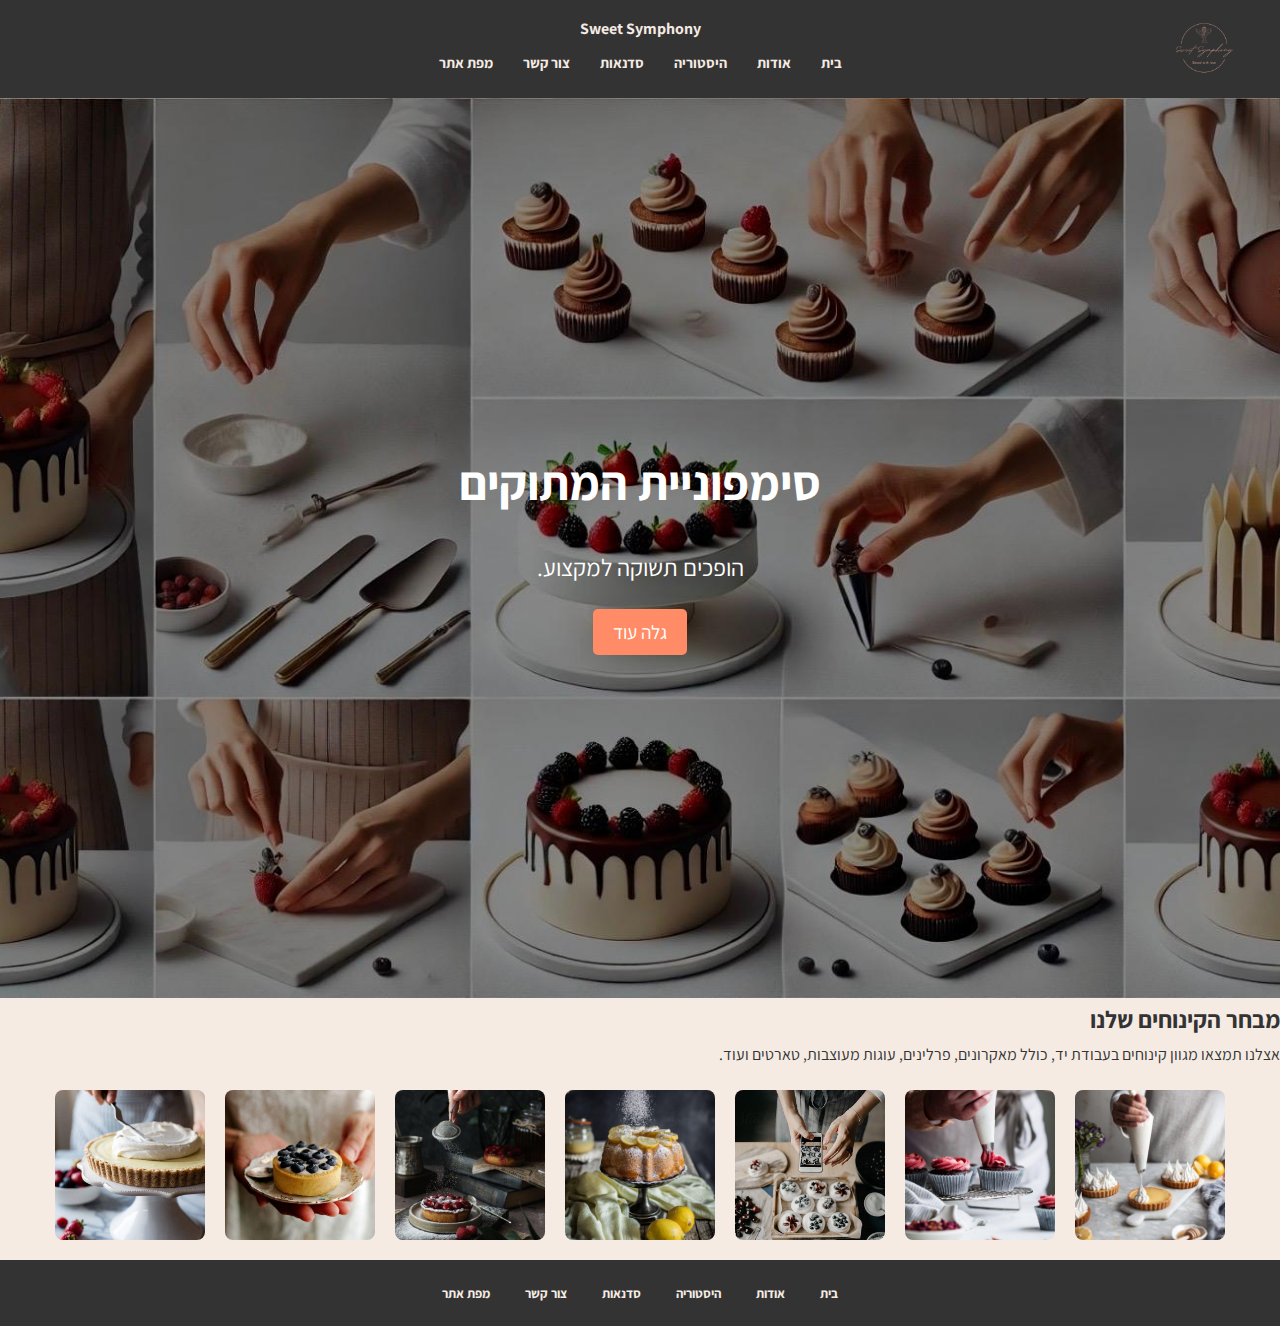
<file: index.html>
﻿<!DOCTYPE html>
<html lang="he">
<head>
    <meta charset="UTF-8">
    <meta name="viewport" content="width=device-width, initial-scale=1.0">
    <title>Sweet Symphony - סימפוניית המתוקים</title>
    <link rel="stylesheet" href="styles/myStyle.css">
    <link rel="icon" href="images/favicon.jpg" type="image/png">
</head>
<body>
    <header>
        <a href="index.html">
            <img src="images/logo.png" alt="Sweet Symphony Logo" class="logo">
        </a>
        <h1>Sweet Symphony</h1>
        <nav>
            <ul>
                <li><a href="index.html">בית</a></li>
                <li><a href="about.html">אודות</a></li>
                <li><a href="confectionery_history.html">היסטוריה</a></li>
                <li><a href="confectionery_workshops.html">סדנאות</a></li>
                <li><a href="contactUs.html">צור קשר</a></li>
                <li><a href="siteMap.html">מפת אתר</a></li>
            </ul>
        </nav>
    </header>

    <div class="hero-image">
        <div class="hero-text">
            <h1>סימפוניית המתוקים</h1>
            <p>הופכים תשוקה למקצוע.</p>
            <button onclick="location.href='confectionery_history.html'">גלה עוד</button>
        </div>
    </div>

    <!-- מבחר הקינוחים -->
    <section class="specialities-section">
        <h2>מבחר הקינוחים שלנו</h2>
        <p>אצלנו תמצאו מגוון קינוחים בעבודת יד, כולל מאקרונים, פרלינים, עוגות מעוצבות, טארטים ועוד.</p>
    </section>

    <!-- גלריית תמונות -->
    <section class="gallery">
        <!-- תמונות קיימות בגלריה -->
        <div class="gallery-item">
            <img src="images/decorating_tarts.jpg" alt="טארט לימון">
            <div class="overlay">טארט לימון</div>
        </div>
        <div class="gallery-item">
            <img src="images/decorating_cupcakes.jpg" alt="קישוט קאפקייקס">
            <div class="overlay">קישוט קאפקייקס</div>
        </div>
        <div class="gallery-item">
            <img src="images/arranging_pavlovas.jpg" alt="סידור פבלובה">
            <div class="overlay">סידור פבלובה</div>
        </div>

        <!-- תמונות חדשות שנוספו -->
        <div class="gallery-item">
            <img src="images/lemon_cake.jpg" alt="עוגת לימון">
            <div class="overlay">עוגת לימון</div>
        </div>
        <div class="gallery-item">
            <img src="images/berry_tart.jpg" alt="טארט פירות יער">
            <div class="overlay">טארט פירות יער</div>
        </div>
        <div class="gallery-item">
            <img src="images/blueberry_tart.jpg" alt="טארט אוכמניות">
            <div class="overlay">טארט אוכמניות</div>
        </div>
        <div class="gallery-item">
            <img src="images/cream_tart.jpg" alt="טארט קרם">
            <div class="overlay">טארט קרם</div>
        </div>
    </section>

    <footer>
        <nav>
            <ul>
                <li><a href="index.html">בית</a></li>
                <li><a href="about.html">אודות</a></li>
                <li><a href="confectionery_history.html">היסטוריה</a></li>
                <li><a href="confectionery_workshops.html">סדנאות</a></li>
                <li><a href="contactUs.html">צור קשר</a></li>
                <li><a href="siteMap.html">מפת אתר</a></li>
            </ul>
        </nav>
    </footer>
</body>
</html>
</file>
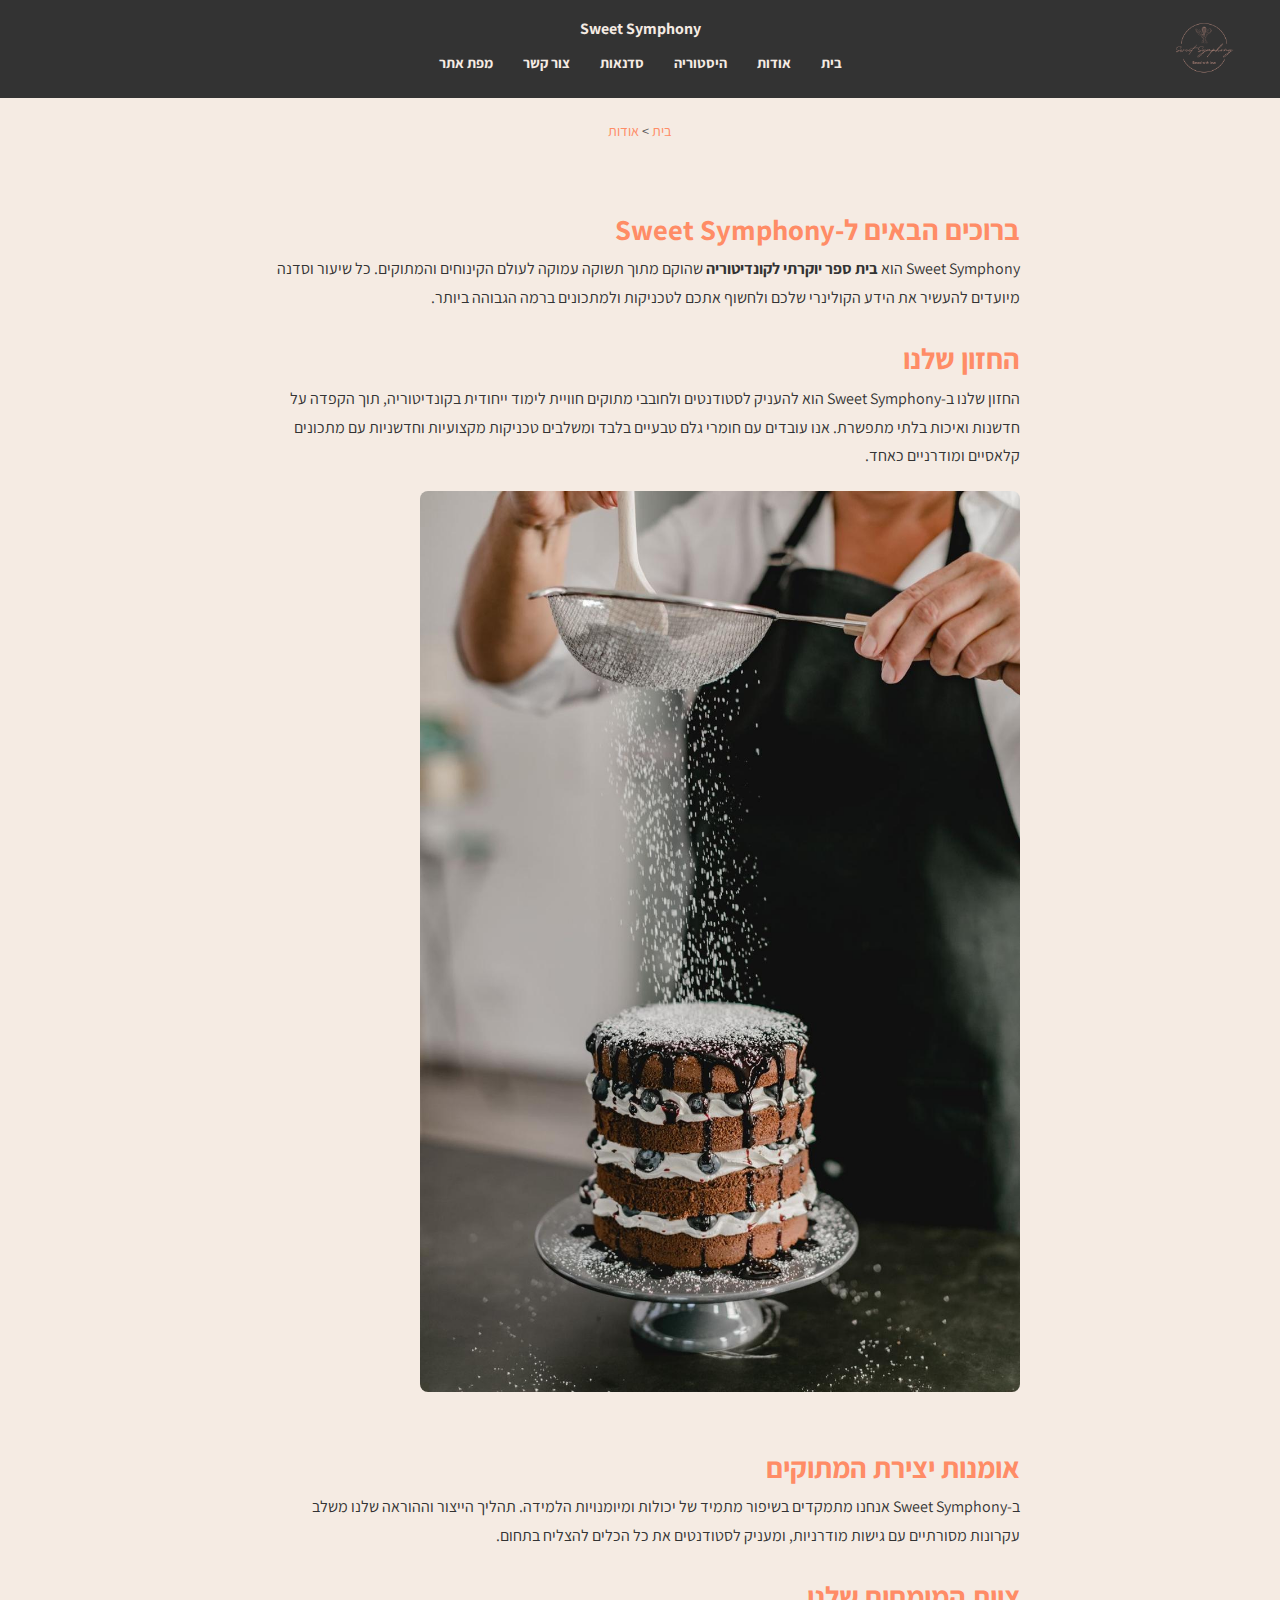
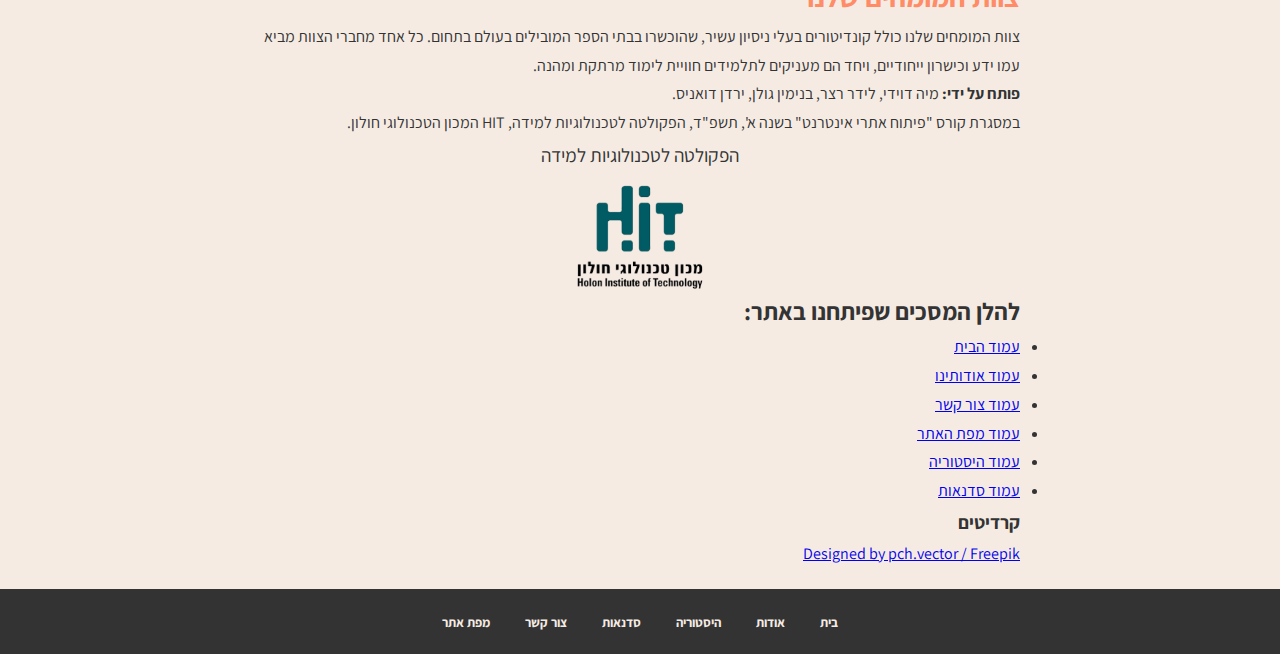
<file: about.html>
﻿<!DOCTYPE html>
<html lang="he">
<head>
    <meta charset="UTF-8">
    <meta name="viewport" content="width=device-width, initial-scale=1.0">
    <title>אודות - Sweet Symphony</title>
    <link rel="stylesheet" href="styles/myStyle.css">
    <link rel="icon" href="images/favicon.jpg" type="image/png">
</head>
<body>
    <header>
        <a href="index.html">
            <img src="images/logo.png" alt="Sweet Symphony Logo" class="logo">
        </a>
        <h1>Sweet Symphony</h1>
        <nav>
            <ul>
                <li><a href="index.html">בית</a></li>
                <li><a href="about.html">אודות</a></li>
                <li><a href="confectionery_history.html">היסטוריה</a></li>
                <li><a href="confectionery_workshops.html">סדנאות</a></li>
                <li><a href="contactUs.html">צור קשר</a></li>
                <li><a href="siteMap.html">מפת אתר</a></li>
            </ul>
        </nav>
    </header>

    <!-- תפריט פרורי לחם -->
    <div class="breadcrumb">
        <a href="index.html">בית</a> &gt; <a href="about.html">אודות</a>
    </div>

    <main>
        <section class="content-section">
            <h2>ברוכים הבאים ל-Sweet Symphony</h2>
            <p>Sweet Symphony הוא <strong>בית ספר יוקרתי לקונדיטוריה</strong> שהוקם מתוך תשוקה עמוקה לעולם הקינוחים והמתוקים. כל שיעור וסדנה מיועדים להעשיר את הידע הקולינרי שלכם ולחשוף אתכם לטכניקות ולמתכונים ברמה הגבוהה ביותר.</p>
            
            <h2>החזון שלנו</h2>
            <p>החזון שלנו ב-Sweet Symphony הוא להעניק לסטודנטים ולחובבי מתוקים חוויית לימוד ייחודית בקונדיטוריה, תוך הקפדה על חדשנות ואיכות בלתי מתפשרת. אנו עובדים עם חומרי גלם טבעיים בלבד ומשלבים טכניקות מקצועיות וחדשניות עם מתכונים קלאסיים ומודרניים כאחד.</p>

            <img src="images/cake_decoration.jpg" alt="תמונה של קישוט עוגה" class="content-image">
            
            <h2>אומנות יצירת המתוקים</h2>
            <p>ב-Sweet Symphony אנחנו מתמקדים בשיפור מתמיד של יכולות ומיומנויות הלמידה. תהליך הייצור וההוראה שלנו משלב עקרונות מסורתיים עם גישות מודרניות, ומעניק לסטודנטים את כל הכלים להצליח בתחום.</p>

            <h2>צוות המומחים שלנו</h2>
            <p>צוות המומחים שלנו כולל קונדיטורים בעלי ניסיון עשיר, שהוכשרו בבתי הספר המובילים בעולם בתחום. כל אחד מחברי הצוות מביא עמו ידע וכישרון ייחודיים, ויחד הם מעניקים לתלמידים חוויית לימוד מרתקת ומהנה.</p>
        </section>

        <section class="credits">
            <p><strong>פותח על ידי:</strong> מיה דוידי, לידר רצר, בנימין גולן, ירדן דואניס.</p>
            <p>במסגרת קורס "פיתוח אתרי אינטרנט" בשנה א', תשפ"ד, הפקולטה לטכנולוגיות למידה, HIT המכון הטכנולוגי חולון.</p>
            <a href="https://www.hit.ac.il/academic/instructional-technologies/" target="_blank" class="faculty-link">הפקולטה לטכנולוגיות למידה</a>
            <img src="images/HIT_logo.png" alt="לוגו HIT" class="hit-logo">
            
            <h2>להלן המסכים שפיתחנו באתר:</h2>
            <ul class="link-list">
                <li><a href="index.html" class="purple-link">עמוד הבית</a></li>
                <li><a href="about.html" class="purple-link">עמוד אודותינו</a></li>
                <li><a href="contactUs.html" class="purple-link">עמוד צור קשר</a></li>
                <li><a href="siteMap.html" class="purple-link">עמוד מפת האתר</a></li>
                <li><a href="confectionery_history.html" class="blue-link">עמוד היסטוריה</a></li>
                <li><a href="confectionery_workshops.html" class="blue-link">עמוד סדנאות</a></li>
            </ul>
            
            <h3>קרדיטים</h3>
            <p><a href="https://www.freepik.com" class="credits-link">Designed by pch.vector / Freepik</a></p>
        </section>
    </main>

    <footer>
        <nav>
            <ul>
                <li><a href="index.html">בית</a></li>
                <li><a href="about.html">אודות</a></li>
                <li><a href="confectionery_history.html">היסטוריה</a></li>
                <li><a href="confectionery_workshops.html">סדנאות</a></li>
                <li><a href="contactUs.html">צור קשר</a></li>
                <li><a href="siteMap.html">מפת אתר</a></li>
            </ul>
        </nav>
    </footer>
</body>
</html>
</file>
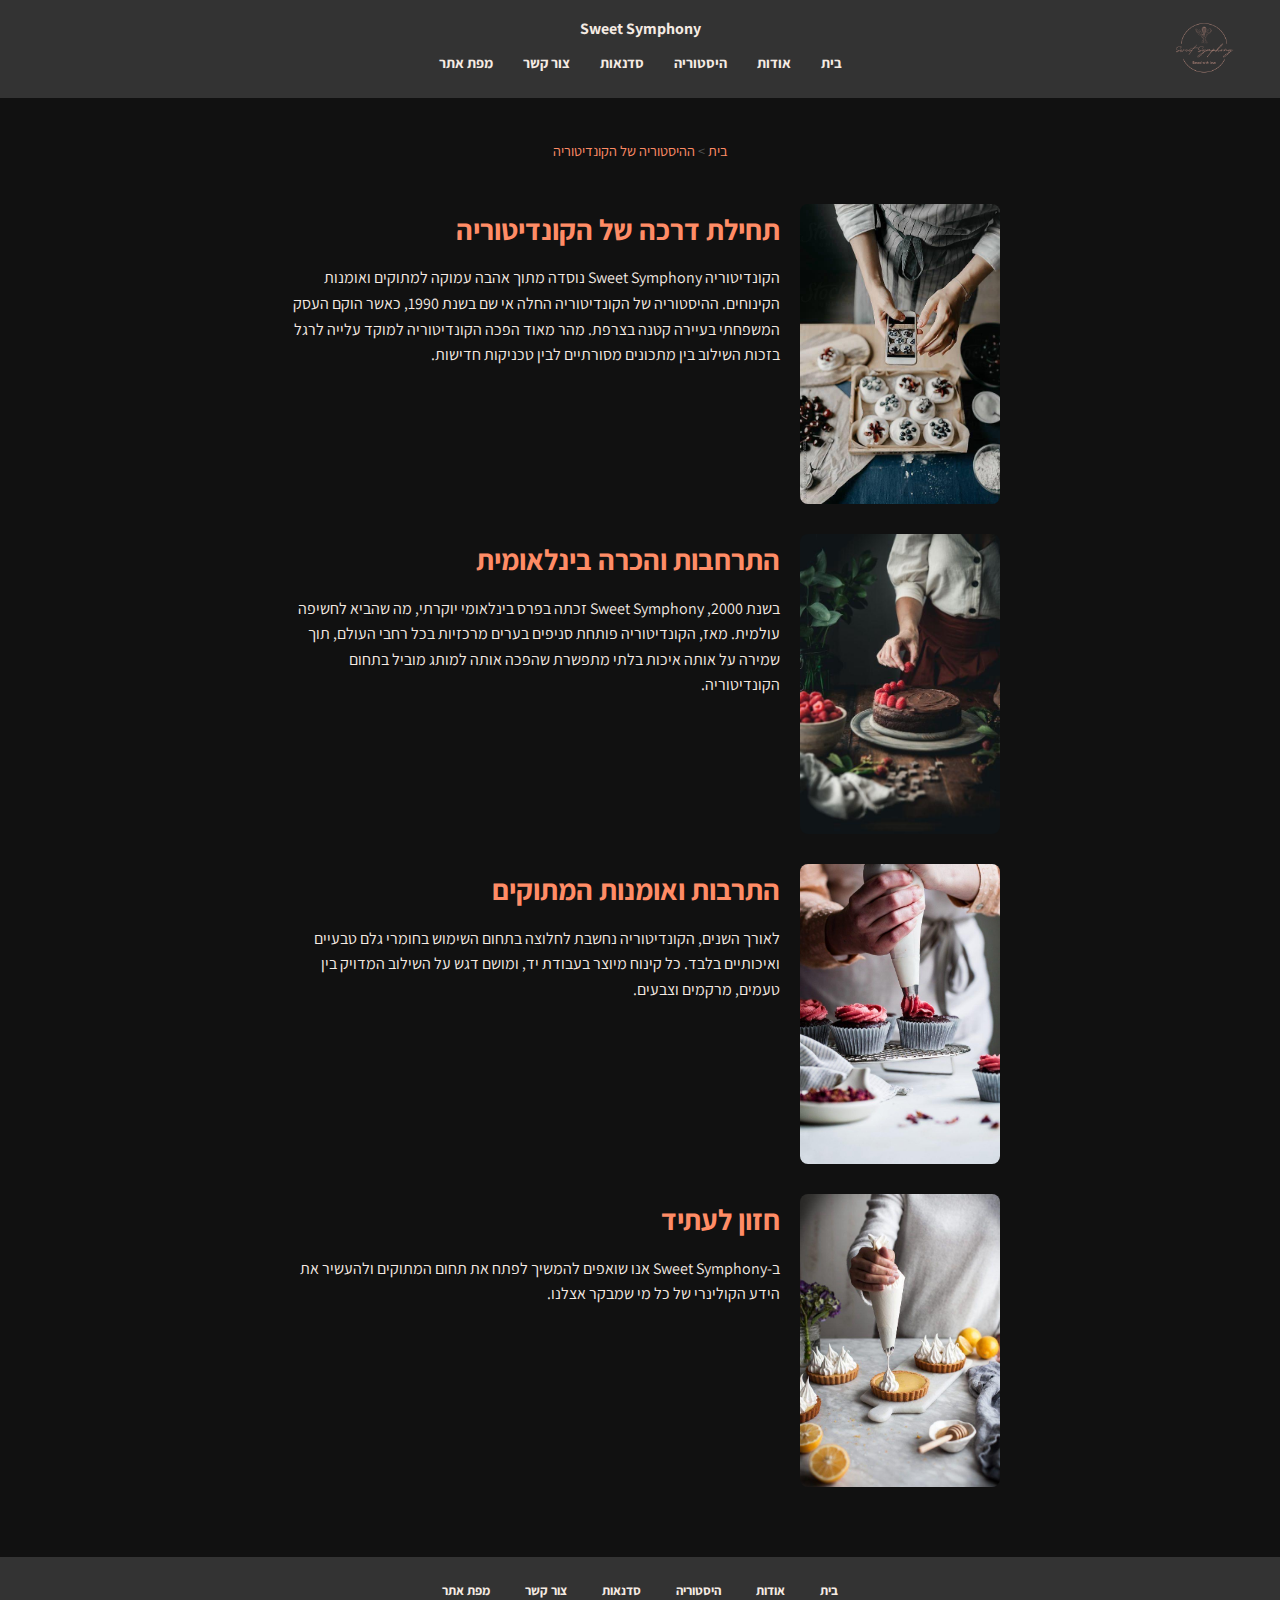
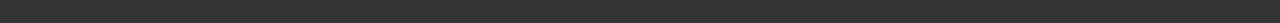
<file: confectionery_history.html>
﻿<!DOCTYPE html>
<html lang="he">
<head>
    <meta charset="UTF-8">
    <meta name="viewport" content="width=device-width, initial-scale=1.0">
    <title>ההיסטוריה של הקונדיטוריה - Sweet Symphony</title>
    <link rel="stylesheet" href="styles/myStyle.css">
    <link rel="icon" href="images/favicon.jpg" type="image/png">
</head>
<body class="history-page">
    <header>
        <a href="index.html">
            <img src="images/logo.png" alt="Sweet Symphony Logo" class="logo">
        </a>
        <h1>Sweet Symphony</h1>
        <nav>
            <ul>
                <li><a href="index.html">בית</a></li>
                <li><a href="about.html">אודות</a></li>
                <li><a href="confectionery_history.html">היסטוריה</a></li>
                <li><a href="confectionery_workshops.html">סדנאות</a></li>
                <li><a href="contactUs.html">צור קשר</a></li>
                <li><a href="siteMap.html">מפת אתר</a></li>
            </ul>
        </nav>
    </header>

    <main>
        <nav class="breadcrumb">
            <a href="index.html">בית</a> &gt; <a href="confectionery_history.html">ההיסטוריה של הקונדיטוריה</a>
        </nav>

        <section class="history-gallery">
            <div class="text-with-image">
                <img src="images/arranging_pavlovas.jpg" alt="הקמת הקונדיטוריה" class="side-image">
                <div>
                    <h2>תחילת דרכה של הקונדיטוריה</h2>
                    <p>הקונדיטוריה Sweet Symphony נוסדה מתוך אהבה עמוקה למתוקים ואומנות הקינוחים. ההיסטוריה של הקונדיטוריה החלה אי שם בשנת 1990, כאשר הוקם העסק המשפחתי בעיירה קטנה בצרפת. מהר מאוד הפכה הקונדיטוריה למוקד עלייה לרגל בזכות השילוב בין מתכונים מסורתיים לבין טכניקות חדישות.</p>
                </div>
            </div>

            <div class="text-with-image">
                <img src="images/chocolate_cake.jpg" alt="עוגת שוקולד" class="side-image">
                <div>
                    <h2>התרחבות והכרה בינלאומית</h2>
                    <p>בשנת 2000, Sweet Symphony זכתה בפרס בינלאומי יוקרתי, מה שהביא לחשיפה עולמית. מאז, הקונדיטוריה פותחת סניפים בערים מרכזיות בכל רחבי העולם, תוך שמירה על אותה איכות בלתי מתפשרת שהפכה אותה למותג מוביל בתחום הקונדיטוריה.</p>
                </div>
            </div>

            <div class="text-with-image">
                <img src="images/decorating_cupcakes.jpg" alt="קישוט קאפקייקס" class="side-image">
                <div>
                    <h2>התרבות ואומנות המתוקים</h2>
                    <p>לאורך השנים, הקונדיטוריה נחשבת לחלוצה בתחום השימוש בחומרי גלם טבעיים ואיכותיים בלבד. כל קינוח מיוצר בעבודת יד, ומושם דגש על השילוב המדויק בין טעמים, מרקמים וצבעים.</p>
                </div>
            </div>

            <div class="text-with-image">
                <img src="images/decorating_tarts.jpg" alt="קישוט טארטים" class="side-image">
                <div>
                    <h2>חזון לעתיד</h2>
                    <p>ב-Sweet Symphony אנו שואפים להמשיך לפתח את תחום המתוקים ולהעשיר את הידע הקולינרי של כל מי שמבקר אצלנו.</p>
                </div>
            </div>
        </section>
    </main>

    <footer>
        <nav>
            <ul>
                <li><a href="index.html">בית</a></li>
                <li><a href="about.html">אודות</a></li>
                <li><a href="confectionery_history.html">היסטוריה</a></li>
                <li><a href="confectionery_workshops.html">סדנאות</a></li>
                <li><a href="contactUs.html">צור קשר</a></li>
                <li><a href="siteMap.html">מפת אתר</a></li>
            </ul>
        </nav>
    </footer>
</body>
</html>
</file>
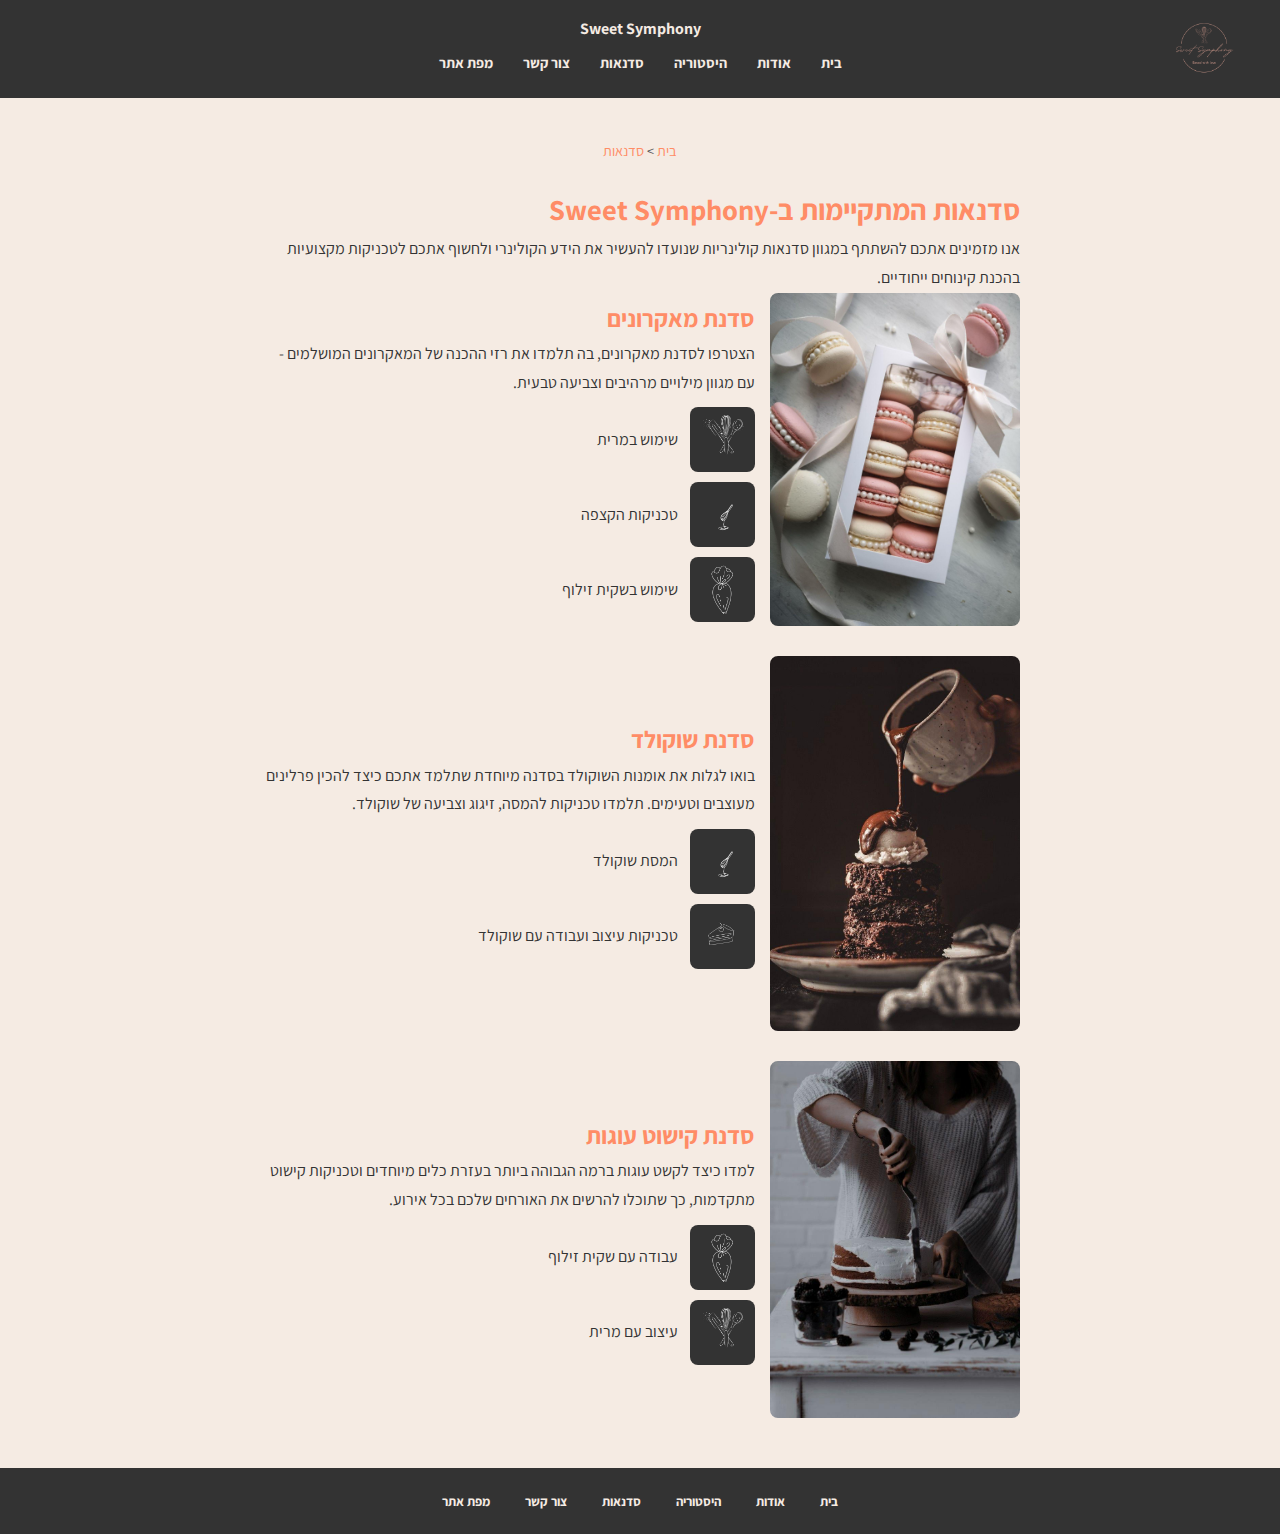
<file: confectionery_workshops.html>
﻿<!DOCTYPE html>
<html lang="he">
<head>
    <meta charset="UTF-8">
    <meta name="viewport" content="width=device-width, initial-scale=1.0">
    <title>סדנאות ומתכונים - Sweet Symphony</title>
    <link rel="stylesheet" href="styles/myStyle.css">
    <link rel="icon" href="images/favicon.jpg" type="image/png">
</head>
<body>
    <header>
        <a href="index.html">
            <img src="images/logo.png" alt="Sweet Symphony Logo" class="logo">
        </a>
        <h1>Sweet Symphony</h1>
        <nav>
            <ul>
                <li><a href="index.html">בית</a></li>
                <li><a href="about.html">אודות</a></li>
                <li><a href="confectionery_history.html">היסטוריה</a></li>
                <li><a href="confectionery_workshops.html">סדנאות</a></li>
                <li><a href="contactUs.html">צור קשר</a></li>
                <li><a href="siteMap.html">מפת אתר</a></li>
            </ul>
        </nav>
    </header>

    <main>
        <nav class="breadcrumb">
            <a href="index.html">בית</a> &gt; <a href="confectionery_workshops.html">סדנאות</a>
        </nav>

        <section class="content-section">
            <h2>סדנאות המתקיימות ב-Sweet Symphony</h2>
            <p>אנו מזמינים אתכם להשתתף במגוון סדנאות קולינריות שנועדו להעשיר את הידע הקולינרי ולחשוף אתכם לטכניקות מקצועיות בהכנת קינוחים ייחודיים.</p>

            <!-- כל סדנה מופיעה לצד התמונה שלה -->
            <div class="workshop-item">
                <img src="images/macarons_workshop.jpg" alt="סדנת מאקרונים">
                <div class="workshop-text">
                    <h3>סדנת מאקרונים</h3>
                    <p>הצטרפו לסדנת מאקרונים, בה תלמדו את רזי ההכנה של המאקרונים המושלמים - עם מגוון מילויים מרהיבים וצביעה טבעית.</p>
                    <ul class="workshop-details">
                        <li><img src="images/spatula.jpg" alt="אייקון מרית" class="icon"> שימוש במרית</li>
                        <li><img src="images/whisk.jpg" alt="אייקון מקציף" class="icon"> טכניקות הקצפה</li>
                        <li><img src="images/filling_bag.jpg" alt="אייקון שקית זילוף" class="icon"> שימוש בשקית זילוף</li>
                    </ul>
                </div>
            </div>

            <div class="workshop-item">
                <img src="images/chocolate_workshop.jpg" alt="סדנת שוקולד">
                <div class="workshop-text">
                    <h3>סדנת שוקולד</h3>
                    <p>בואו לגלות את אומנות השוקולד בסדנה מיוחדת שתלמד אתכם כיצד להכין פרלינים מעוצבים וטעימים. תלמדו טכניקות להמסה, זיגוג וצביעה של שוקולד.</p>
                    <ul class="workshop-details">
                        <li><img src="images/whisk.jpg" alt="אייקון מקציף" class="icon"> המסת שוקולד</li>
                        <li><img src="images/cake_icon.jpg" alt="אייקון עיצוב" class="icon"> טכניקות עיצוב ועבודה עם שוקולד</li>
                    </ul>
                </div>
            </div>

            <div class="workshop-item">
                <img src="images/cake_decoration_workshop.jpg" alt="סדנת קישוט עוגות">
                <div class="workshop-text">
                    <h3>סדנת קישוט עוגות</h3>
                    <p>למדו כיצד לקשט עוגות ברמה הגבוהה ביותר בעזרת כלים מיוחדים וטכניקות קישוט מתקדמות, כך שתוכלו להרשים את האורחים שלכם בכל אירוע.</p>
                    <ul class="workshop-details">
                        <li><img src="images/filling_bag.jpg" alt="אייקון שקית זילוף" class="icon"> עבודה עם שקית זילוף</li>
                        <li><img src="images/spatula.jpg" alt="אייקון מרית" class="icon"> עיצוב עם מרית</li>
                    </ul>
                </div>
            </div>
        </section>
    </main>

    <footer>
        <nav>
            <ul>
                <li><a href="index.html">בית</a></li>
                <li><a href="about.html">אודות</a></li>
                <li><a href="confectionery_history.html">היסטוריה</a></li>
                <li><a href="confectionery_workshops.html">סדנאות</a></li>
                <li><a href="contactUs.html">צור קשר</a></li>
                <li><a href="siteMap.html">מפת אתר</a></li>
            </ul>
        </nav>
    </footer>
</body>
</html>
</file>
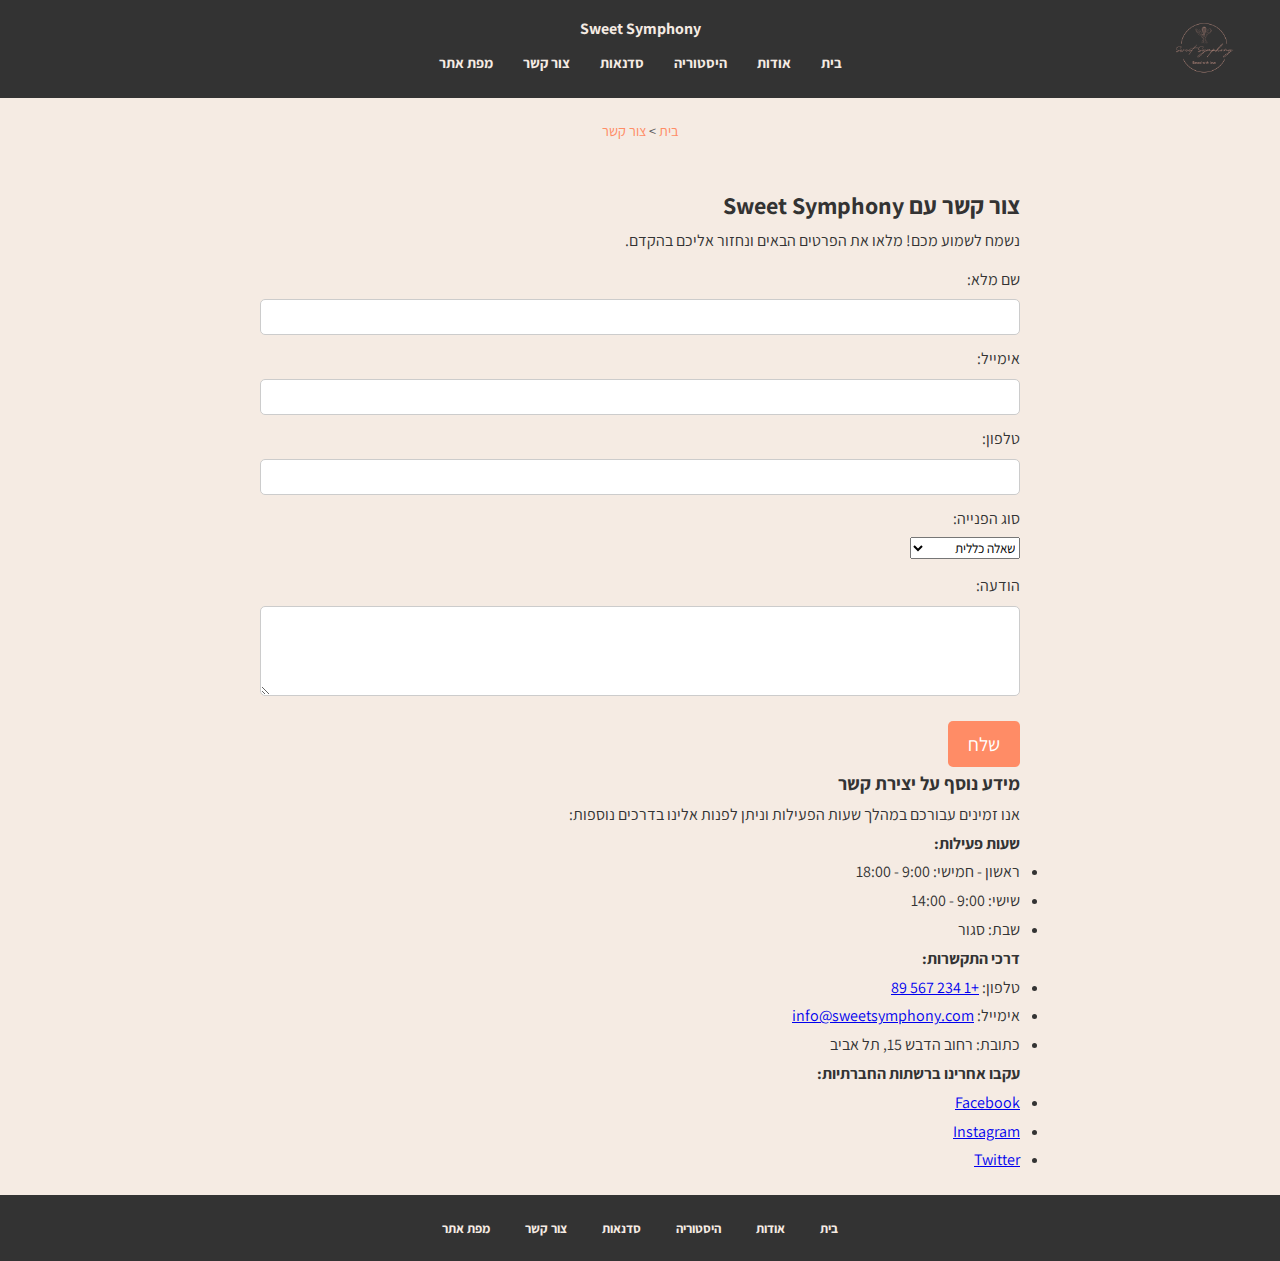
<file: contactUs.html>
﻿<!DOCTYPE html>
<html lang="he">
<head>
    <meta charset="UTF-8">
    <meta name="viewport" content="width=device-width, initial-scale=1.0">
    <title>צור קשר - Sweet Symphony</title>
    <link rel="stylesheet" href="styles/myStyle.css">
    <link rel="icon" href="images/favicon.jpg" type="image/png">
    <script>
        function showConfirmation() {
            const confirmationMessage = document.getElementById('confirmationMessage');
            confirmationMessage.style.display = 'block';
            document.getElementById('contactForm').reset();
        }
    </script>
</head>
<body>
    <header>
        <a href="index.html">
            <img src="images/logo.png" alt="Sweet Symphony Logo" class="logo">
        </a>
        <h1>Sweet Symphony</h1>
        <nav>
            <ul>
                <li><a href="index.html">בית</a></li>
                <li><a href="about.html">אודות</a></li>
                <li><a href="confectionery_history.html">היסטוריה</a></li>
                <li><a href="confectionery_workshops.html">סדנאות</a></li>
                <li><a href="contactUs.html">צור קשר</a></li>
                <li><a href="siteMap.html">מפת אתר</a></li>
            </ul>
        </nav>
    </header>

    <!-- תפריט פרורי לחם -->
    <nav class="breadcrumb">
        <a href="index.html">בית</a> &gt; <a href="contactUs.html">צור קשר</a>
    </nav>

    <main>
        <section class="contact-section">
            <h2>צור קשר עם Sweet Symphony</h2>
            <p>נשמח לשמוע מכם! מלאו את הפרטים הבאים ונחזור אליכם בהקדם.</p>
            
            <!-- הודעת חיווי -->
            <p id="confirmationMessage" style="display: none; color: green; font-weight: bold;">
                ההודעה נשלחה בהצלחה! נחזור אליכם בהקדם.
            </p>

            <form id="contactForm" onsubmit="event.preventDefault(); showConfirmation();">
                <label for="fullName">שם מלא:</label>
                <input type="text" id="fullName" name="fullName" required>

                <label for="email">אימייל:</label>
                <input type="email" id="email" name="email" required>

                <label for="phone">טלפון:</label>
                <input type="tel" id="phone" name="phone" required>

                <label for="contactReason">סוג הפנייה:</label>
                <select id="contactReason" name="contactReason">
                    <option value="general">שאלה כללית</option>
                    <option value="workshop">פרטים על סדנאות</option>
                    <option value="order">הזמנת מוצרים</option>
                    <option value="feedback">פידבק והצעות</option>
                </select>

                <label for="message">הודעה:</label>
                <textarea id="message" name="message" rows="4" required></textarea>

                <button type="submit">שלח</button>
            </form>
        </section>

        <!-- מידע נוסף על יצירת קשר -->
        <section class="additional-info">
            <h3>מידע נוסף על יצירת קשר</h3>
            <p>אנו זמינים עבורכם במהלך שעות הפעילות וניתן לפנות אלינו בדרכים נוספות:</p>
            
            <h4>שעות פעילות:</h4>
            <ul>
                <li>ראשון - חמישי: 9:00 - 18:00</li>
                <li>שישי: 9:00 - 14:00</li>
                <li>שבת: סגור</li>
            </ul>
            
            <h4>דרכי התקשרות:</h4>
            <ul>
                <li>טלפון: <a href="tel:+123456789">+1 234 567 89</a></li>
                <li>אימייל: <a href="mailto:info@sweetsymphony.com">info@sweetsymphony.com</a></li>
                <li>כתובת: רחוב הדבש 15, תל אביב</li>
            </ul>

            <h4>עקבו אחרינו ברשתות החברתיות:</h4>
            <ul>
                <li><a href="https://facebook.com/sweetsymphony" target="_blank">Facebook</a></li>
                <li><a href="https://instagram.com/sweetsymphony" target="_blank">Instagram</a></li>
                <li><a href="https://twitter.com/sweetsymphony" target="_blank">Twitter</a></li>
            </ul>
        </section>
    </main>

    <footer>
        <nav>
            <ul>
                <li><a href="index.html">בית</a></li>
                <li><a href="about.html">אודות</a></li>
                <li><a href="confectionery_history.html">היסטוריה</a></li>
                <li><a href="confectionery_workshops.html">סדנאות</a></li>
                <li><a href="contactUs.html">צור קשר</a></li>
                <li><a href="siteMap.html">מפת אתר</a></li>
            </ul>
        </nav>
    </footer>
</body>
</html>
</file>
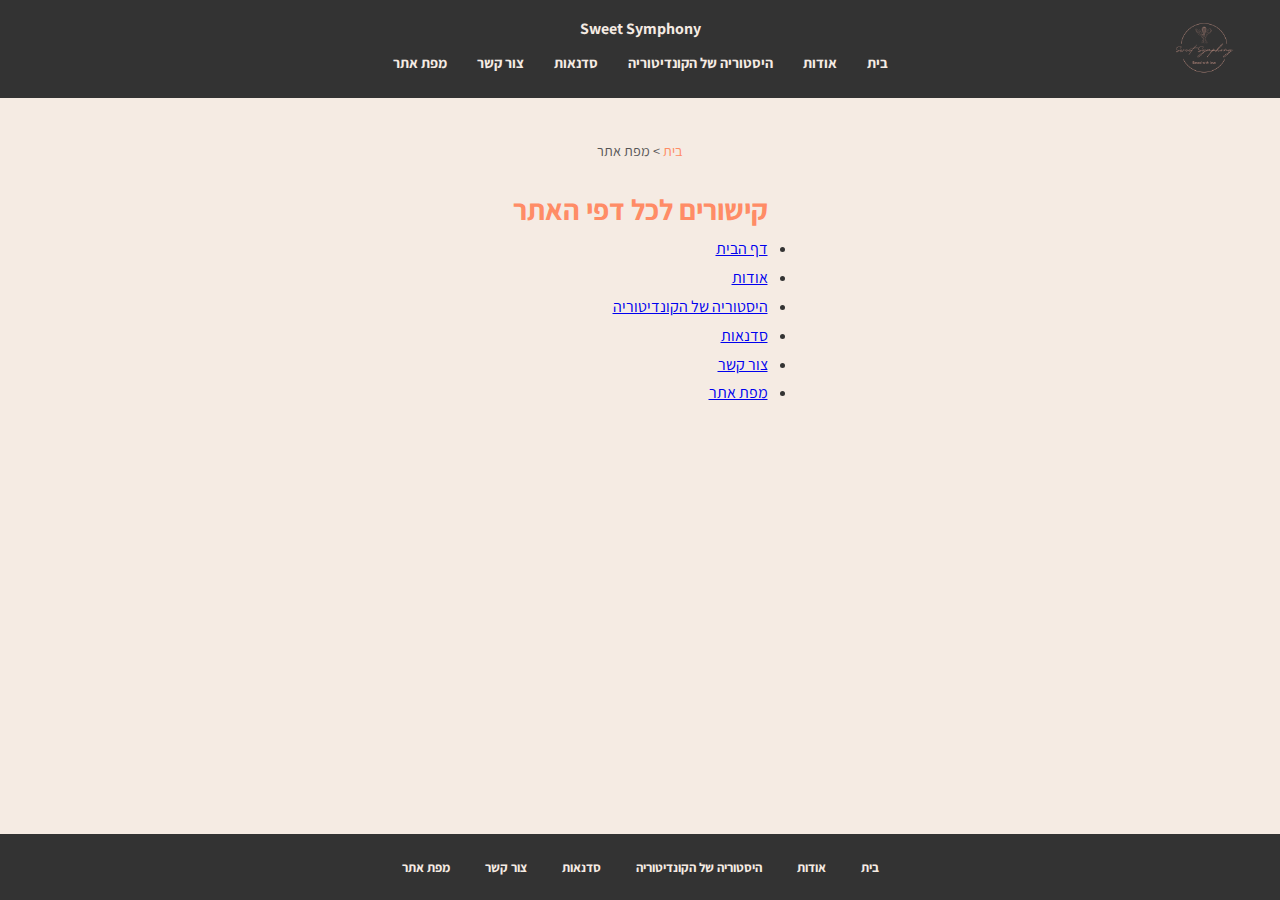
<file: siteMap.html>
﻿<!DOCTYPE html>
<html lang="he">
<head>
    <meta charset="UTF-8">
    <meta name="viewport" content="width=device-width, initial-scale=1.0">
    <title>מפת אתר - Sweet Symphony</title>
    <link rel="stylesheet" href="styles/myStyle.css">
    <link rel="icon" href="images/favicon.jpg" type="image/png">
</head>
<body class="container">
    <header>
        <a href="index.html">
            <img src="images/logo.png" alt="Sweet Symphony Logo" class="logo">
        </a>
        <h1>Sweet Symphony</h1>
        <nav>
            <ul>
                <li><a href="index.html">בית</a></li>
                <li><a href="about.html">אודות</a></li>
                <li><a href="confectionery_history.html">היסטוריה של הקונדיטוריה</a></li>
                <li><a href="confectionery_workshops.html">סדנאות</a></li>
                <li><a href="contactUs.html">צור קשר</a></li>
                <li><a href="siteMap.html">מפת אתר</a></li>
            </ul>
        </nav>
    </header>

    <main>
        <section class="breadcrumb">
            <a href="index.html">בית</a> > מפת אתר
        </section>

        <section class="content-section">
            <h2>קישורים לכל דפי האתר</h2>
            <ul>
                <li><a href="index.html">דף הבית</a></li>
                <li><a href="about.html">אודות</a></li>
                <li><a href="confectionery_history.html">היסטוריה של הקונדיטוריה</a></li>
                <li><a href="confectionery_workshops.html">סדנאות</a></li>
                <li><a href="contactUs.html">צור קשר</a></li>
                <li><a href="siteMap.html">מפת אתר</a></li>
            </ul>
        </section>
    </main>

    <!-- פוטר עם קישורים לדפים -->
    <footer>
        <nav>
            <ul>
                <li><a href="index.html">בית</a></li>
                <li><a href="about.html">אודות</a></li>
                <li><a href="confectionery_history.html">היסטוריה של הקונדיטוריה</a></li>
                <li><a href="confectionery_workshops.html">סדנאות</a></li>
                <li><a href="contactUs.html">צור קשר</a></li>
                <li><a href="siteMap.html">מפת אתר</a></li>
            </ul>
        </nav>
    </footer>
</body>
</html>
</file>
<file: styles/myStyle.css>
﻿@import url('https://fonts.googleapis.com/css2?family=Assistant:wght@400;600&display=swap');

/* עיצוב בסיסי */
* {
    margin: 0;
    padding: 0;
    box-sizing: border-box;
    font-family: 'Assistant', sans-serif;
}

body {
    direction: rtl;
    background-color: #f5ebe3;
    color: #333;
    line-height: 1.8;
}
/* עיצוב לדף ההיסטוריה */
.history-page {
    background-color: #111; /* רקע שחור */
    color: #f5ebe3; /* צבע טקסט בהיר */
}

    .history-page .history-gallery {
        max-width: 800px;
        margin: 0 auto;
        padding: 20px;
    }

    .history-page .text-with-image {
        display: flex;
        align-items: flex-start;
        margin-bottom: 30px;
        gap: 20px;
    }

    .history-page .side-image {
        width: 200px; /* שינוי גודל התמונה */
        height: auto;
        border-radius: 8px;
    }

    .history-page .text-content {
        flex: 1;
    }

    .history-page .image-container {
        text-align: center;
    }

    .history-page .image-title {
        margin-top: 10px;
        font-size: 1em;
        color: #ff8c66; /* צבע כותרת */
    }

    .history-page h2 {
        color: #ff8c66; /* צבע כותרת ראשית */
        font-size: 1.8em;
        margin-bottom: 10px;
    }

    .history-page p {
        font-size: 1em;
        line-height: 1.6;
    }

/* עיצוב תפריט */
header {
    background-color: rgba(51, 51, 51, 0.8); /* שקיפות לרקע */
    padding: 10px;
    color: #f5ebe3;
    text-align: center;
    position: relative;
}
/* עיצוב כותרת עליונה ותפריט ניווט */
header {
    background-color: #333;
    padding: 15px;
    color: #f5ebe3;
    text-align: center;
    position: relative; /* מגדיר את ה-header כיחסית */
}

    header h1 {
        font-size: 1em;
        margin: 0;
    }

/* מיקום הלוגו בצד ימין למעלה */
.logo {
    position: absolute;
    top: 10px;
    right: 20px;
    width: 70px;
    height: auto;
}

/* עיצוב תפריט */
nav ul {
    list-style: none;
    display: flex;
    justify-content: center;
    gap: 10px; /* הקטנת הרווח בין הפריטים */
    padding: 5px 0; /* הקטנת רווח אנכי */
    margin: 0;
}

    nav ul li a {
        color: #f5ebe3;
        text-decoration: none;
        font-weight: bold;
        font-size: 0.9em; /* הקטנת גודל הפונט */
        padding: 5px 10px; /* הקטנת מרווח פנימי סביב כל פריט בתפריט */
        transition: color 0.3s;
    }

        nav ul li a:hover {
            color: #ff8c66;
        }



/* עיצוב תמונת Hero לדף הבית */
.hero-image {
    background-image: url('../images/hero-image.jpg');
    height: 100vh;
    background-position: center;
    background-size: cover;
    display: flex;
    align-items: center;
    justify-content: center;
}

.hero-text {
    color: #f5ebe3;
    text-align: center;
    max-width: 500px;
}

    .hero-text h1 {
        font-size: 3em;
        margin-bottom: 20px;
        color: #fff;
    }

    .hero-text p {
        font-size: 1.5em;
        margin-bottom: 20px;
        color: #fff;
    }

    .hero-text button {
        font-size: 1.2em;
        padding: 10px 20px;
        background-color: #ff8c66;
        color: #fff;
        border: none;
        border-radius: 5px;
        cursor: pointer;
        transition: background-color 0.3s;
    }

        .hero-text button:hover {
            background-color: #ff704d;
        }

/* עיצוב תוכן ראשי ופרטי לחם */
main {
    padding: 20px;
    max-width: 800px;
    margin: auto;
}

.breadcrumb {
    margin: 20px auto;
    font-size: 0.9em;
    color: #555;
    text-align: center;
    max-width: 600px;
}

    .breadcrumb a {
        text-decoration: none;
        color: #ff8c66;
    }

        .breadcrumb a:hover {
            color: #ff704d;
        }

/* עיצוב כותרות תוכן */
.content-section h2 {
    font-size: 1.8em;
    margin-top: 20px;
    color: #ff8c66;
}

.content-image {
    width: 100%;
    max-width: 600px;
    margin: 20px 0;
    border-radius: 8px;
}

/* עיצוב סדנאות ומתכונים */
.workshop-gallery {
    display: flex;
    flex-direction: column;
    gap: 20px;
    margin-top: 20px;
}

.workshop-item {
    display: flex;
    align-items: center;
    gap: 15px;
    margin-bottom: 30px;
}

    .workshop-item img {
        width: 100%;
        max-width: 250px;
        height: auto;
        border-radius: 8px;
    }

.workshop-text h3 {
    font-size: 1.5em;
    color: #ff8c66;
}

.workshop-text p {
    font-size: 1em;
    color: #333;
}

/* עיצוב עבור האייקונים ופרטי הסדנאות */
.workshop-details {
    list-style: none;
    padding: 0;
}

    .workshop-details li {
        display: flex;
        align-items: center;
        gap: 8px;
        margin-top: 5px;
    }

.icon {
    width: 20px;
    height: 20px;
}

/* עיצוב גלריית תמונות כללית */
.gallery {
    display: flex;
    justify-content: center;
    gap: 20px;
    margin-top: 20px;
    flex-wrap: wrap;
}

.gallery-item {
    position: relative;
    width: 150px;
    height: 150px;
    overflow: hidden;
    border-radius: 8px;
    margin-bottom: 20px;
}

    .gallery-item img {
        width: 100%;
        height: 100%;
        object-fit: cover;
        transition: transform 0.3s ease;
    }

    .gallery-item:hover img {
        transform: scale(1.1);
    }

    .gallery-item .overlay {
        position: absolute;
        bottom: 0;
        background: rgba(0, 0, 0, 0.6);
        color: #f5ebe3;
        width: 100%;
        text-align: center;
        padding: 10px;
        font-size: 1em;
        opacity: 0;
        transition: opacity 0.3s ease;
        font-weight: bold;
    }

    .gallery-item:hover .overlay {
        opacity: 1;
    }

/* עיצוב מותאם לנייד */
@media (max-width: 768px) {
    .workshop-item {
        flex-direction: column;
        align-items: center;
        text-align: center;
    }

        .workshop-item img {
            max-width: 100%;
        }

    .hero-text h1 {
        font-size: 2.5em;
    }

    .hero-text p {
        font-size: 1.2em;
    }
}

/* עיצוב טפסים וכפתורים */
form label {
    display: block;
    margin-top: 10px;
    color: #333;
}

form input, form textarea {
    width: 100%;
    padding: 8px;
    margin-top: 5px;
    border: 1px solid #ccc;
    border-radius: 5px;
}

form button {
    margin-top: 15px;
    font-size: 1.2em;
    padding: 10px 20px;
    background-color: #ff8c66;
    color: #fff;
    border: none;
    border-radius: 5px;
    cursor: pointer;
    transition: background-color 0.3s;
}

    form button:hover {
        background-color: #ff704d;
    }

/* עיצוב תחתית הדף */
footer {
    text-align: center;
    padding: 20px;
    background-color: #333;
    color: #f5ebe3;
    font-size: 0.9em;
}

    footer nav ul {
        list-style: none;
        display: flex;
        justify-content: center;
        gap: 15px;
        padding: 0;
    }

        footer nav ul li a {
            color: #f5ebe3;
            text-decoration: none;
            font-weight: bold;
        }

            footer nav ul li a:hover {
                color: #ff8c66;
            }
/* עדכון גודל האייקונים */
.workshop-details li {
    display: flex;
    align-items: center;
    gap: 12px;
    margin-top: 10px;
}

.workshop-details img.icon {
    width: 65px; /* גודל האייקונים */
    height: 65px;
}
/* עיצוב הלוגו */
.logo {
    width: 80px; /* שנה את הגודל לפי הצורך */
    height: auto;
    margin-right: 15px; /* מרווח בין הלוגו לכותרת */
    vertical-align: middle; /* יישור עם הכותרת */
}
.hit-logo {
    width: 150px; /* מגדיר את הרוחב של הלוגו ל-150 פיקסלים */
    height: auto; /* מתאים את הגובה אוטומטית לשמירה על הפרופורציות */
    display: block;
    margin: 0 auto; /* ממקם את הלוגו במרכז */
}
.faculty-link {
    display: block;
    text-align: center;
    font-size: 1.2em;
    color: #333; /* צבע הטקסט */
    text-decoration: none; /* מסיר קו תחתון */
    margin-bottom: 10px; /* ריווח בין הקישור ללוגו */
}

    .faculty-link:hover {
        color: #ff8c66; /* צבע טקסט בהיר יותר במעבר עכבר */
    }
/* מבנה עמוד בסיסי עם פוטר צמוד לתחתית */
.container {
    display: flex;
    flex-direction: column;
    min-height: 100vh;
}

main {
    flex: 1; /* מאפשר למיין לתפוס את כל השטח הנותר */
}

/* עיצוב הפוטר */
footer {
    text-align: center;
    padding: 20px;
    background-color: #333;
    color: #f5ebe3;
    font-size: 0.9em;
}
</file>
